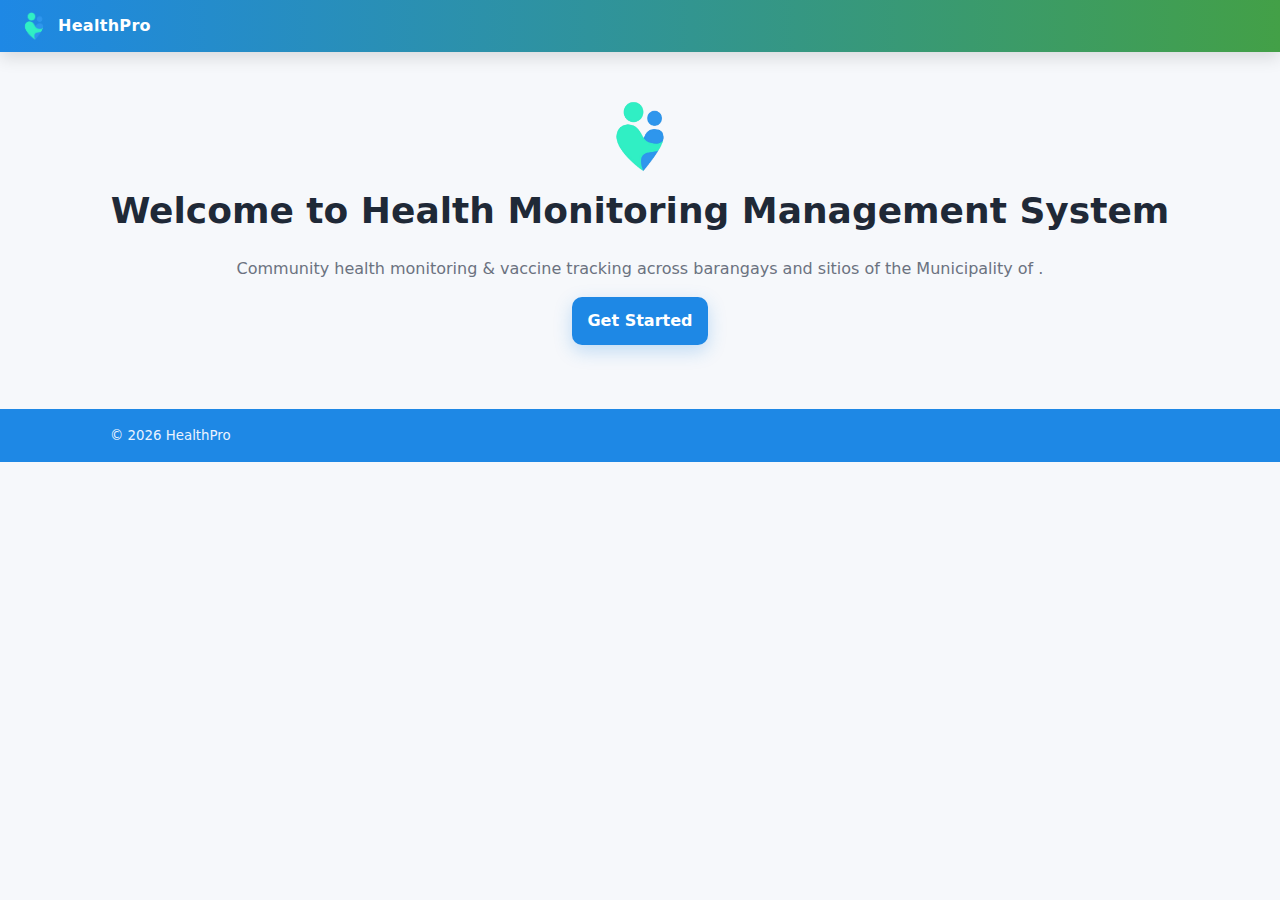
<file: index.html>
<!DOCTYPE html>
<html lang="en">
<head>
  <meta charset="UTF-8" />
  <title>Health</title>
  <meta name="viewport" content="width=device-width, initial-scale=1" />
  <link rel="icon" type="image/svg+xml" href="assets/favicon.svg" />
  <link rel="stylesheet" href="css/style.css" />
</head>
<body>
  <header class="navbar">
    <a class="brand" href="index.html">
      <img src="assets/logo.png" alt="Logo" class="logo" />
      <span class="brand-name">HealthPro</span>
    </a>
  </header>

  <main class="container center">
    <img src="assets/logo.png" alt="Logo" class="hero-logo" />
    <h1>Welcome to Health Monitoring Management System</h1>
    <p class="muted">Community health monitoring & vaccine tracking across barangays and sitios of the Municipality of .</p>
    <a href="login.html" class="btn">Get Started</a>
  </main>

  <footer class="footer">
    <div class="container">
      <small>&copy; <span id="y"></span> HealthPro</small>
    </div>
  </footer>
  <script>
    document.getElementById('y').textContent = new Date().getFullYear();
  </script>
</body>
</html>
</file>
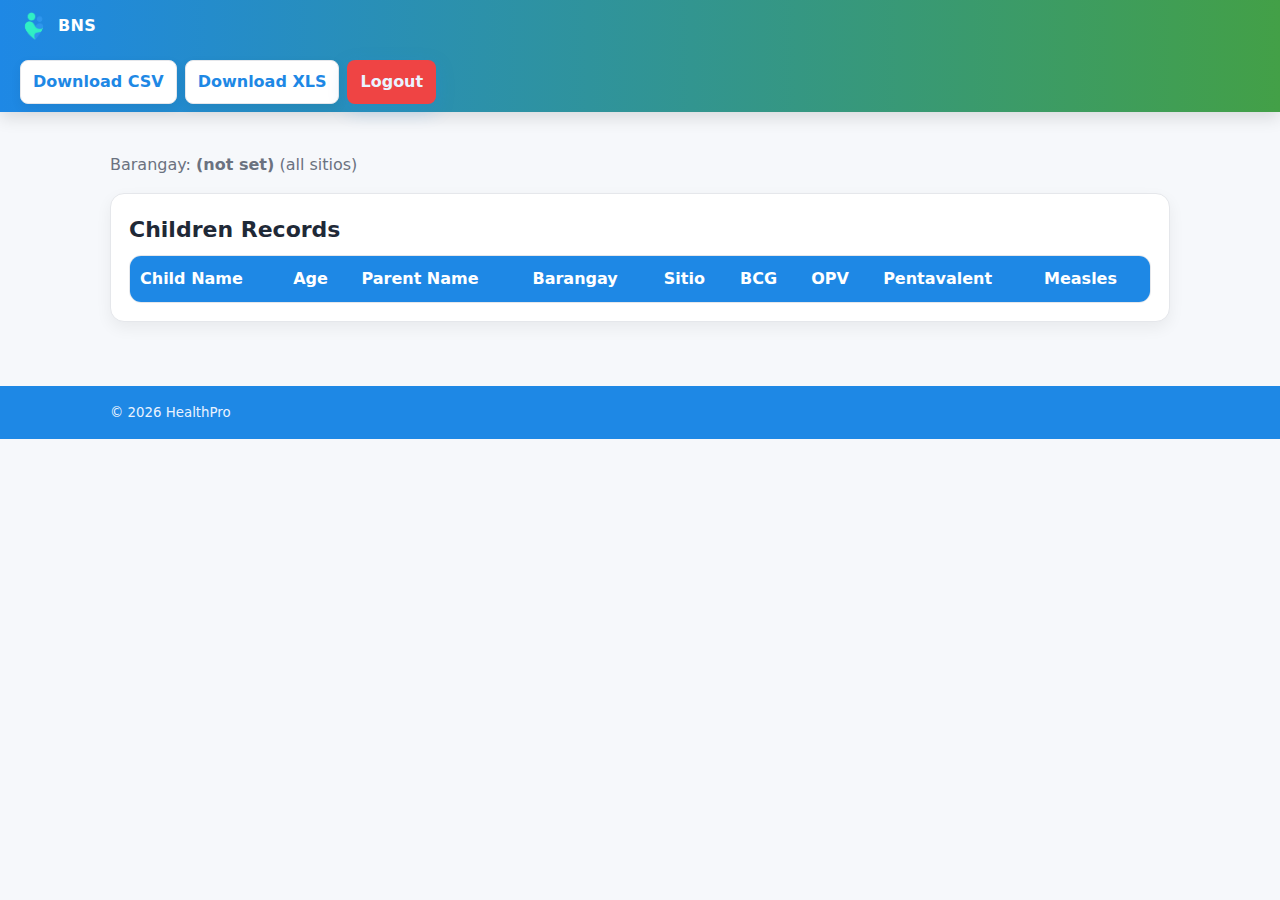
<file: bns_dashboard.html>
<!DOCTYPE html>
<html lang="en">
<head>
  <meta charset="UTF-8" />
  <title>BNS — Health</title>
  <meta name="viewport" content="width=device-width, initial-scale=1" />
  <link rel="icon" type="image/svg+xml" href="assets/favicon.svg" />
  <link rel="stylesheet" href="css/style.css" />
</head>
<body>
  <header class="navbar">
    <a class="brand" href="bns_dashboard.html">
      <img src="assets/logo.png" alt="Logo" class="logo" />
      <span class="brand-name">BNS</span>
    </a>
    <nav>
      <a href="#" id="bnsDownloadCsv" class="btn secondary">Download CSV</a>
      <a href="#" id="bnsDownloadXls" class="btn secondary">Download XLS</a>
      <a href="login.html" class="btn danger">Logout</a>
    </nav>
  </header>

  <main class="container">
    <p class="muted">Barangay: <strong id="bnsBarangay"></strong> (all sitios)</p>

    <section class="card">
      <h2>Children Records</h2>
      <div class="table-wrap">
        <table id="bnsTable" class="table">
          <thead><tr>
            <th>Child Name</th><th>Age</th><th>Parent Name</th><th>Barangay</th><th>Sitio</th>
            <th>BCG</th><th>OPV</th><th>Pentavalent</th><th>Measles</th>
          </tr></thead>
          <tbody></tbody>
        </table>
      </div>
      <p id="bnsEmpty" class="muted mt-2" style="display:none;">No records yet for this barangay.</p>
    </section>
  </main>

  <footer class="footer"><div class="container"><small>&copy; <span id="y"></span> HealthPro</small></div></footer>
  <script src="js/app.js"></script>
  <script>document.getElementById('y').textContent=new Date().getFullYear();</script>
</body>
</html>
</file>
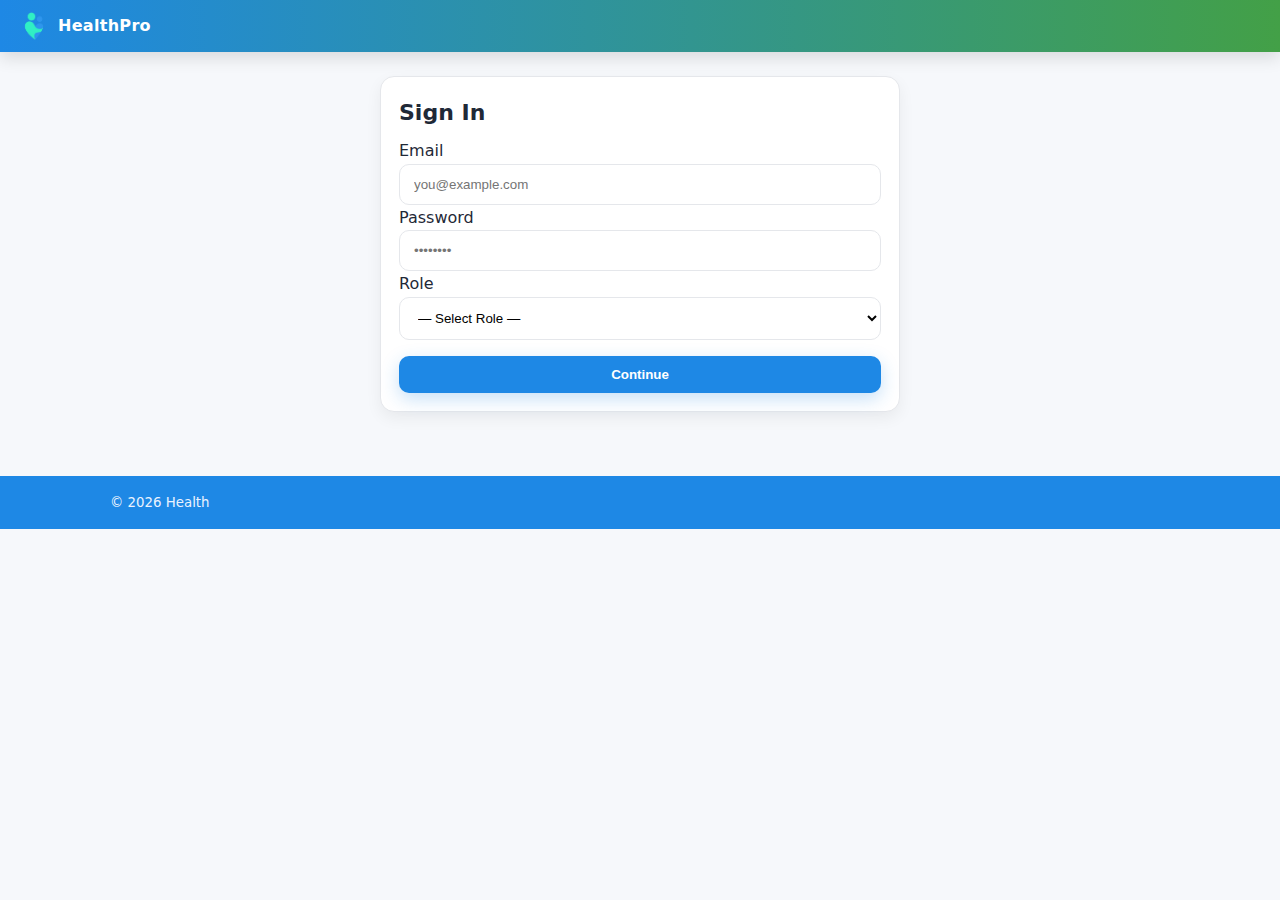
<file: login.html>
<!DOCTYPE html>
<html lang="en">
<head>
  <meta charset="UTF-8" />
  <title>Login</title>
  <meta name="viewport" content="width=device-width, initial-scale=1" />
  <link rel="icon" type="image/svg+xml" href="assets/favicon.svg" />
  <link rel="stylesheet" href="css/style.css" />
</head>
<body>
  <header class="navbar">
    <a class="brand" href="index.html">
      <img src="assets/logo.png" alt="Logo" class="logo" />
      <span class="brand-name">HealthPro</span>
    </a>
  </header>

  <main class="container">
    <section class="card login-card">
      <h2>Sign In</h2>
      <form id="loginForm">
        <label>Email</label>
        <input type="email" id="email" class="input" placeholder="you@example.com" required />

        <label>Password</label>
        <input type="password" id="password" class="input" placeholder="••••••••" required />

        <label>Role</label>
        <select id="role" class="input" required>
          <option value="" selected disabled>— Select Role —</option>
          <option value="MHO">MHO</option>
          <option value="BNS">BNS</option>
          <option value="BHW">BHW</option>
        </select>

        <div id="bnsWrap" class="mt-3" style="display:none;">
          <label>Barangay (BNS)</label>
          <select id="barangayBns" class="input">
            <option value="" selected disabled>— Select Barangay —</option>
            <option>Barangay 1</option><option>Barangay 2</option>
            <option>Barangay 3</option><option>Barangay 4</option><option>Barangay 5</option>
          </select>
        </div>

        <div id="bhwWrap" class="mt-3" style="display:none;">
          <label>Barangay (BHW)</label>
          <select id="barangayBhw" class="input">
            <option value="" selected disabled>— Select Barangay —</option>
            <option>Barangay 1</option><option>Barangay 2</option>
            <option>Barangay 3</option><option>Barangay 4</option><option>Barangay 5</option>
          </select>

          <label class="mt-2">Sitio (BHW)</label>
          <select id="sitioBhw" class="input">
            <option value="" selected disabled>— Select Sitio —</option>
            <option>Sitio A</option><option>Sitio B</option><option>Sitio C</option>
          </select>
        </div>

        <button type="submit" class="btn mt-4" style="width:100%;">Continue</button>
      </form>
    </section>
  </main>

  <footer class="footer"><div class="container">
    <small>&copy; <span id="y"></span> Health</small>
  </div></footer>

  <script src="js/app.js"></script>
  <script>document.getElementById('y').textContent=new Date().getFullYear();</script>
</body>
</html>
</file>
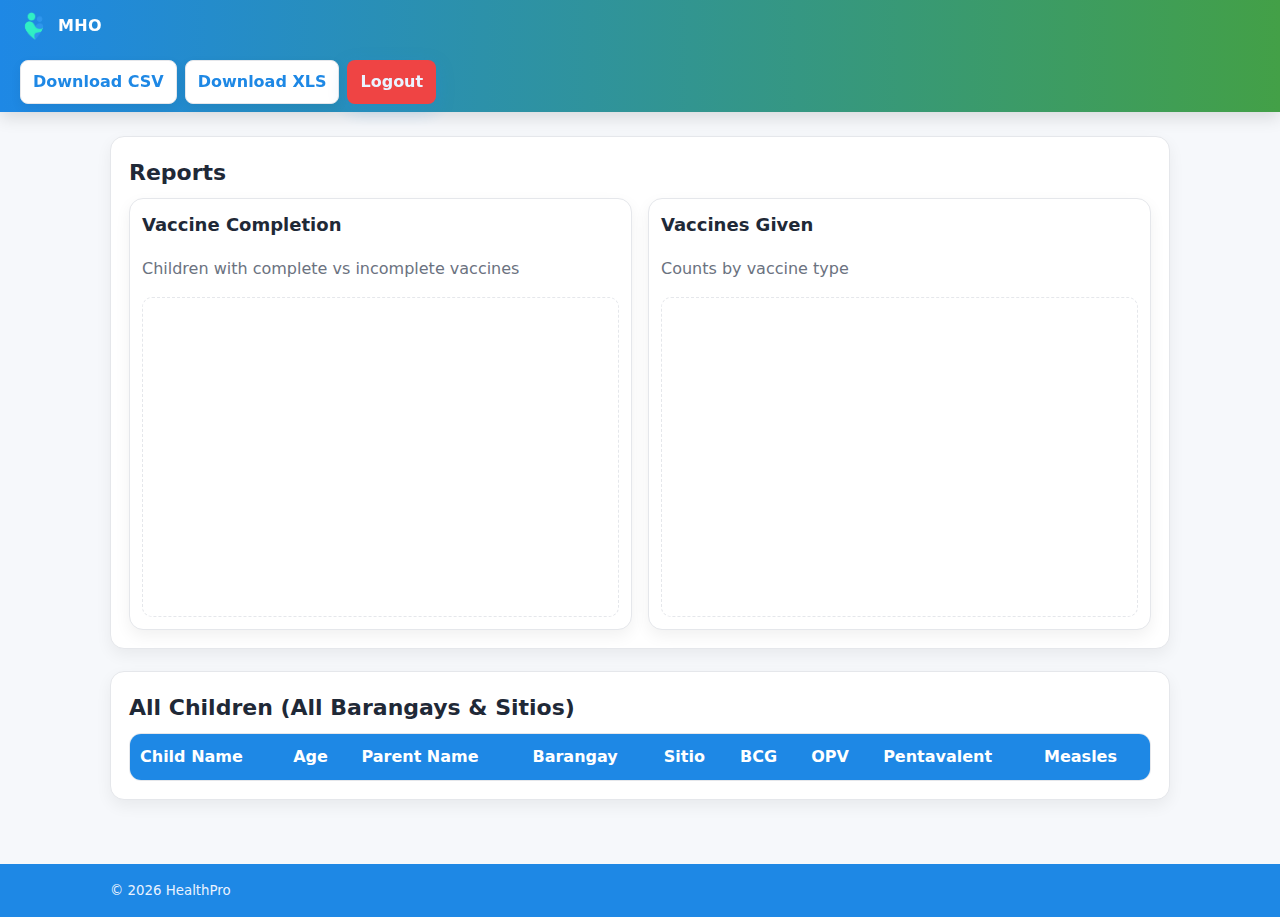
<file: mho_dashboard.html>
<!DOCTYPE html>
<html lang="en">
<head>
  <meta charset="UTF-8" />
  <title>MHO — Health</title>
  <meta name="viewport" content="width=device-width, initial-scale=1" />
  <link rel="icon" type="image/svg+xml" href="assets/favicon.svg" />
  <link rel="stylesheet" href="css/style.css" />
</head>
<body>
  <header class="navbar">
    <a class="brand" href="mho_dashboard.html">
      <img src="assets/logo.png" alt="Logo" class="logo" />
      <span class="brand-name">MHO</span>
    </a>
    <nav>
      <a href="#" id="mhoDownloadCsv" class="btn secondary">Download CSV</a>
      <a href="#" id="mhoDownloadXls" class="btn secondary">Download XLS</a>
      <a href="login.html" class="btn danger">Logout</a>
    </nav>
  </header>

  <main class="container">
    <section class="card">
      <h2>Reports</h2>
      <div class="row">
        <div class="col card canvas-card">
          <h3>Vaccine Completion</h3>
          <p class="muted">Children with complete vs incomplete vaccines</p>
          <canvas id="pieChart" width="720" height="340"></canvas>
        </div>
        <div class="col card canvas-card">
          <h3>Vaccines Given</h3>
          <p class="muted">Counts by vaccine type</p>
          <canvas id="barChart" width="720" height="340"></canvas>
        </div>
      </div>
    </section>

    <section class="card mt-6">
      <h2>All Children (All Barangays & Sitios)</h2>
      <div class="table-wrap">
        <table id="mhoTable" class="table">
          <thead><tr>
            <th>Child Name</th><th>Age</th><th>Parent Name</th><th>Barangay</th><th>Sitio</th>
            <th>BCG</th><th>OPV</th><th>Pentavalent</th><th>Measles</th>
          </tr></thead>
          <tbody></tbody>
        </table>
      </div>
      <p id="mhoEmpty" class="muted mt-2" style="display:none;">No records yet.</p>
    </section>
  </main>

  <footer class="footer"><div class="container"><small>&copy; <span id="y"></span> HealthPro</small></div></footer>
  <script src="js/app.js"></script>
  <script>document.getElementById('y').textContent=new Date().getFullYear();</script>
</body>
</html>
</file>
<file: css/style.css>
:root{
  --blue:#1E88E5; --green:#43A047; --bg:#f6f8fb; --text:#1f2937; --muted:#6b7280; --card:#ffffff; --border:#e5e7eb;
}
*{box-sizing:border-box}
html,body{height:100%}
body{margin:0;font-family:system-ui,-apple-system,Segoe UI,Roboto,Arial,sans-serif;color:var(--text);background:var(--bg);line-height:1.6}

.navbar{position:sticky;top:0;z-index:100;background:linear-gradient(90deg,#1E88E5,#43A047);color:#fff;box-shadow:0 6px 16px rgba(0,0,0,.12)}
.navbar .brand{display:flex;align-items:center;gap:10px;padding:12px 20px;text-decoration:none;color:#fff;font-weight:800}
.logo{width:28px;height:28px;display:block}
.brand-name{letter-spacing:.3px}
.navbar nav{margin-left:auto;padding:8px 20px;display:flex;gap:8px;flex-wrap:wrap}
.navbar nav a{color:#eaf3ff;text-decoration:none;padding:8px 12px;border-radius:8px;font-weight:700}
.navbar nav a:hover,.navbar nav a.active{background:rgba(255,255,255,.18);color:#fff}
.btn{display:inline-block;padding:10px 14px;border-radius:10px;border:1px solid transparent;background:var(--blue);color:#fff;text-decoration:none;font-weight:700;box-shadow:0 6px 18px rgba(30,136,229,.25);cursor:pointer}
.btn:hover{background:var(--green)}
.btn.secondary{background:#fff;color:var(--blue);border-color:var(--border);box-shadow:0 4px 12px rgba(0,0,0,.06)}
.btn.secondary:hover{background:var(--green);color:#fff;border-color:transparent}
.btn.danger{background:#ef4444}
.btn.danger:hover{background:#dc2626}

.container{max-width:1100px;margin:0 auto;padding:24px 20px}
.center{text-align:center}
.card{background:var(--card);border:1px solid var(--border);border-radius:14px;padding:18px;box-shadow:0 6px 16px rgba(0,0,0,.06)}
.row{display:flex;gap:16px;flex-wrap:wrap}.col{flex:1 1 320px}
h1{font-size:clamp(22px,4vw,36px);margin:0 0 8px}
h2{font-size:22px;margin:0 0 8px}
h3{font-size:18px;margin:0 0 6px}
.muted{color:var(--muted)}
.input{width:100%;padding:12px 14px;border:1px solid var(--border);border-radius:10px;background:#fff;outline:none}
.input:focus{border-color:var(--blue);box-shadow:0 0 0 4px rgba(30,136,229,.15)}
.mt-2{margin-top:8px}.mt-3{margin-top:12px}.mt-4{margin-top:16px}.mt-6{margin-top:22px}

.table{width:100%;border-collapse:separate;border-spacing:0;background:#fff;border:1px solid var(--border);border-radius:12px;overflow:hidden}
.table thead th{text-align:left;background:var(--blue);color:#fff;padding:10px;font-weight:700}
.table tbody td{padding:10px;border-top:1px solid var(--border)}
.badge{padding:4px 8px;border-radius:999px;font-size:12px;font-weight:700;display:inline-block}
.badge.accepted{background:rgba(67,160,71,.15);color:#1b5e20}
.badge.needed{background:rgba(244,67,54,.15);color:#b71c1c}

.footer{margin-top:40px;background:var(--blue);color:#eaf3ff}
.footer .container{display:flex;align-items:center;justify-content:space-between;gap:12px;padding:16px 20px}

.hero-logo{width:72px;height:72px;margin:24px auto 10px;display:block}
.login-card{max-width:520px;margin:0 auto}

.canvas-card{padding:12px}
canvas{display:block;width:100%;height:320px;background:#fff;border:1px dashed var(--border);border-radius:10px}

@media (max-width:720px){
  .navbar nav{width:100%;padding:8px 12px}
}

/* Limit card width so it doesn't stretch full page */
.card.table-container {
  max-width: 1000px;
  margin: 0 auto;
  padding: 15px;
}

/* Make table scrollable vertically */
.table-container {
  max-height: 450px; /* adjust height as needed */
  overflow-y: auto;
  border: 1px solid #ccc;
  margin-top: 10px;
}

/* Optional: horizontal scroll for very wide tables */
.table-container table {
  width: 100%;
  border-collapse: collapse;
}

.table-container th, .table-container td {
  padding: 8x;
  text-align: left;
  border-bottom: 1px solid #ddd;
}

.dashboard-header {
  display: flex;
  justify-content: space-between; /* Title left, buttons right */
  align-items: center;
  margin-bottom: 20px;
}

.dashboard-header h2 {
  margin: 0;
}

.dashboard-actions .btn {
  margin-left: 10px; /* space between buttons */
}

.action-btn {
  padding: 2px 8px;
  font-size: 0.9em;
  margin-right: 5px;
  border-radius: 3px;
  border: none;
  cursor: pointer;
}

.edit-btn { background-color: #f39c12; color: white; }
.delete-btn { background-color: #e74c3c; color: white; }

.table-scroll { max-height: 400px; overflow-y: auto; border: 1px solid #ccc; border-radius: 8px; }
</file>
